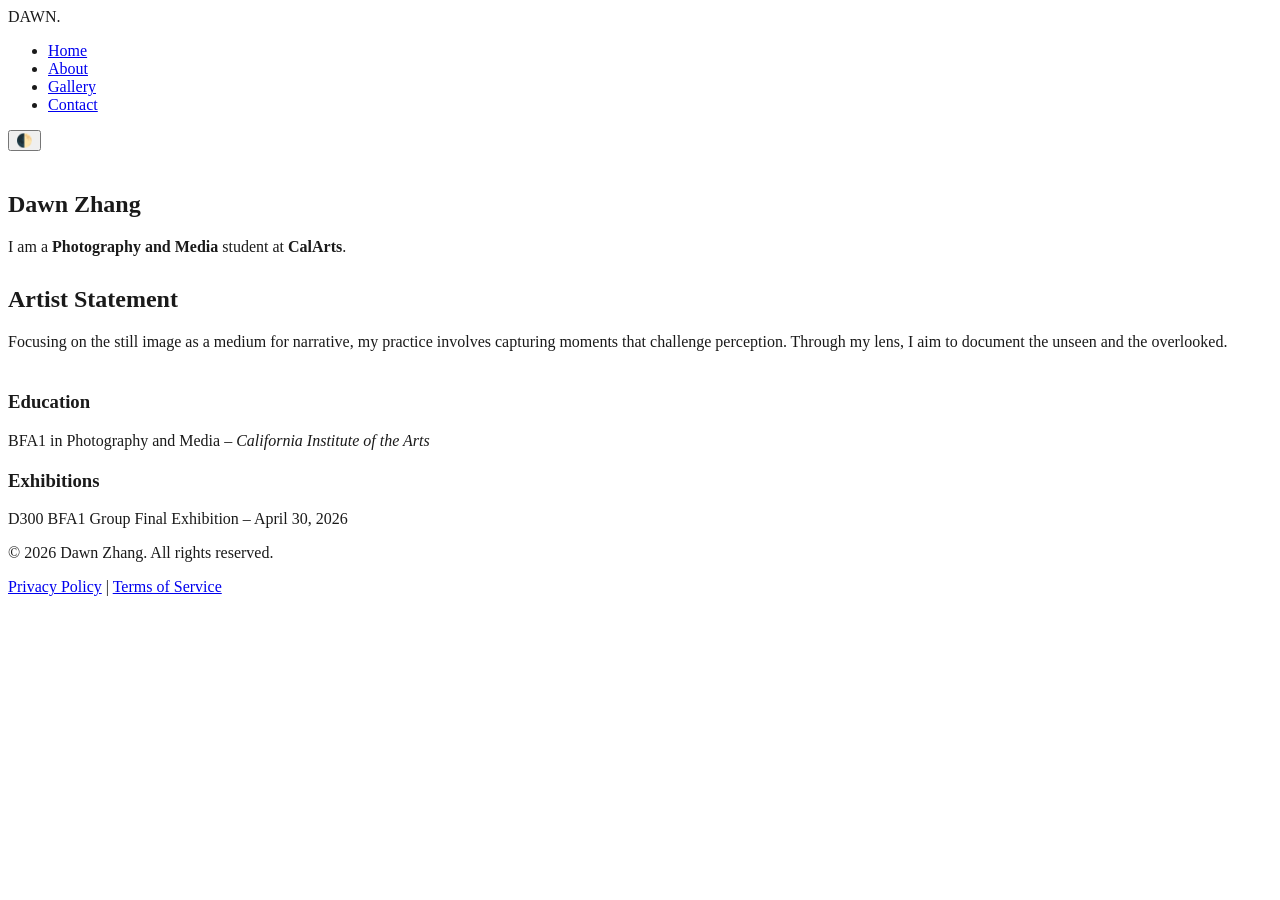
<file: about.html>
<!DOCTYPE html>
<html lang="en">
<head>
    <meta charset="UTF-8">
    <meta name="viewport" content="width=device-width, initial-scale=1.0">
    <title>About | Dawn Zhang</title>
    <script async src="https://www.googletagmanager.com/gtag/js?id=G-1BVMRGGPFY"></script>
<script>
  window.dataLayer = window.dataLayer || [];
  function gtag(){dataLayer.push(arguments);}
  gtag('js', new Date());

  gtag('config', 'G-1BVMRGGPFY');
</script>
    <link href="https://fonts.googleapis.com/css2?family=Inter:wght@300;400;700&display=swap" rel="stylesheet">
    <link rel="stylesheet" href="style.css">
</head>
<body>
    <header>
        <nav class="container">
            <div class="logo">DAWN.</div>
            <ul class="nav-links">
                <li><a href="index.html">Home</a></li>
                <li><a href="about.html" class="active">About</a></li>
                <li><a href="projects.html">Gallery</a></li>
                <li><a href="contact.html">Contact</a></li>
            </ul>
            <button id="theme-toggle">🌓</button>
        </nav>
    </header>

    <main class="container">
        <section class="about-intro" style="margin-top: 40px;">
            <h1>Dawn <span class="highlight">Zhang</span></h1>
            <p class="artist-statement">
                I am a <strong>Photography and Media</strong> student at <strong>CalArts</strong>. 
            </p>
        </section>

        <section class="bio" style="margin-top: 30px;">
            <h2>Artist Statement</h2>
            <p>Focusing on the still image as a medium for narrative, my practice involves capturing moments that challenge perception. Through my lens, I aim to document the unseen and the overlooked.</p>
            
            <h3 style="margin-top: 40px;">Education</h3>
            <p>BFA1 in Photography and Media – <em>California Institute of the Arts</em></p>
            
            <h3 style="margin-top: 20px;">Exhibitions</h3>
            <ul style="list-style: none; padding-left: 0;">
                <li>D300 BFA1 Group Final Exhibition – April 30, 2026</li>
            </ul>
        </section>
    </main>

    <footer>
        <div class="container">
            <p>© <span id="year">2026</span> Dawn Zhang. All rights reserved.</p>
            <nav class="footer-nav">
                <a href="privacy.html">Privacy Policy</a> | <a href="terms.html">Terms of Service</a>
            </nav>
        </div>
    </footer>

    <script>
    document.addEventListener('DOMContentLoaded', function() {
        const themeBtn = document.getElementById('theme-toggle');
        const body = document.body;


        if (localStorage.getItem('theme') === 'dark') {
            body.classList.add('dark-mode');
        }

     
        if (themeBtn) {
            themeBtn.onclick = function() {
                body.classList.toggle('dark-mode');
                if (body.classList.contains('dark-mode')) {
                    localStorage.setItem('theme', 'dark');
                } else {
                    localStorage.setItem('theme', 'light');
                }
            };
        }

       
        const yearSpan = document.getElementById('year');
        if (yearSpan) {
            yearSpan.textContent = new Date().getFullYear();
        }
    });
    </script>
</body>
</html>
</file>
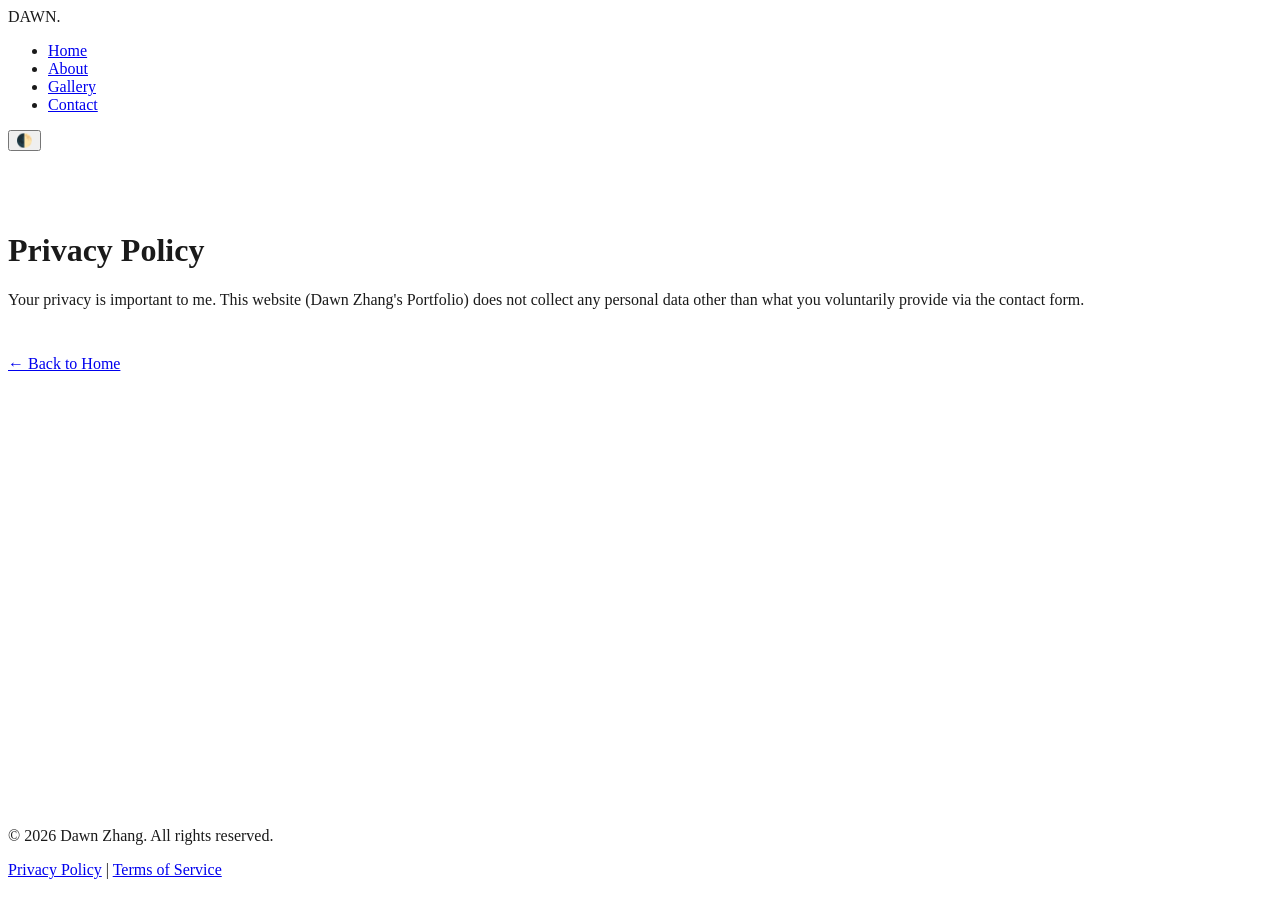
<file: privacy.html>
<!DOCTYPE html>
<html lang="en">
<head>
    <meta charset="UTF-8">
    <meta name="viewport" content="width=device-width, initial-scale=1.0">
    <title>Privacy Policy | Dawn Zhang</title>
    <script async src="https://www.googletagmanager.com/gtag/js?id=G-1BVMRGGPFY"></script>
<script>
  window.dataLayer = window.dataLayer || [];
  function gtag(){dataLayer.push(arguments);}
  gtag('js', new Date());

  gtag('config', 'G-1BVMRGGPFY');
</script>
    <link href="https://fonts.googleapis.com/css2?family=Inter:wght@300;400;700&display=swap" rel="stylesheet">
    <link rel="stylesheet" href="style.css">
</head>
<body>

    <header>
        <nav class="container">
            <div class="logo">DAWN.</div>
            <ul class="nav-links">
                <li><a href="index.html">Home</a></li>
                <li><a href="about.html">About</a></li>
                <li><a href="projects.html">Gallery</a></li>
                <li><a href="contact.html">Contact</a></li>
            </ul>
            <button id="theme-toggle">🌓</button>
        </nav>
    </header>

    <main class="container" style="padding: 60px 0; min-height: 60vh;">
        <h1>Privacy <span class="highlight">Policy</span></h1>
        
        <p style="margin-top: 20px;">Your privacy is important to me. This website (Dawn Zhang's Portfolio) does not collect any personal data other than what you voluntarily provide via the contact form.</p>
        
        <a href="index.html" class="btn btn-primary" style="margin-top: 30px; display: inline-block;">← Back to Home</a>
    </main>

    <footer>
        <div class="container">
            <p>© <span id="year">2026</span> Dawn Zhang. All rights reserved.</p>
            <nav class="footer-nav">
                <a href="privacy.html" class="active">Privacy Policy</a> | 
                <a href="terms.html">Terms of Service</a>
            </nav>
        </div>
    </footer>

    <script>
    document.addEventListener('DOMContentLoaded', function() {
        const themeBtn = document.getElementById('theme-toggle');

        if (localStorage.getItem('theme') === 'dark') {
            document.body.classList.add('dark-mode');
        }

        if (themeBtn) {
            themeBtn.onclick = function() {
                document.body.classList.toggle('dark-mode');
                if (document.body.classList.contains('dark-mode')) {
                    localStorage.setItem('theme', 'dark');
                } else {
                    localStorage.setItem('theme', 'light');
                }
            }
        }

      
        const yearSpan = document.getElementById('year');
        if (yearSpan) yearSpan.textContent = new Date().getFullYear();
    });
    </script>
</body>
</html>
</file>
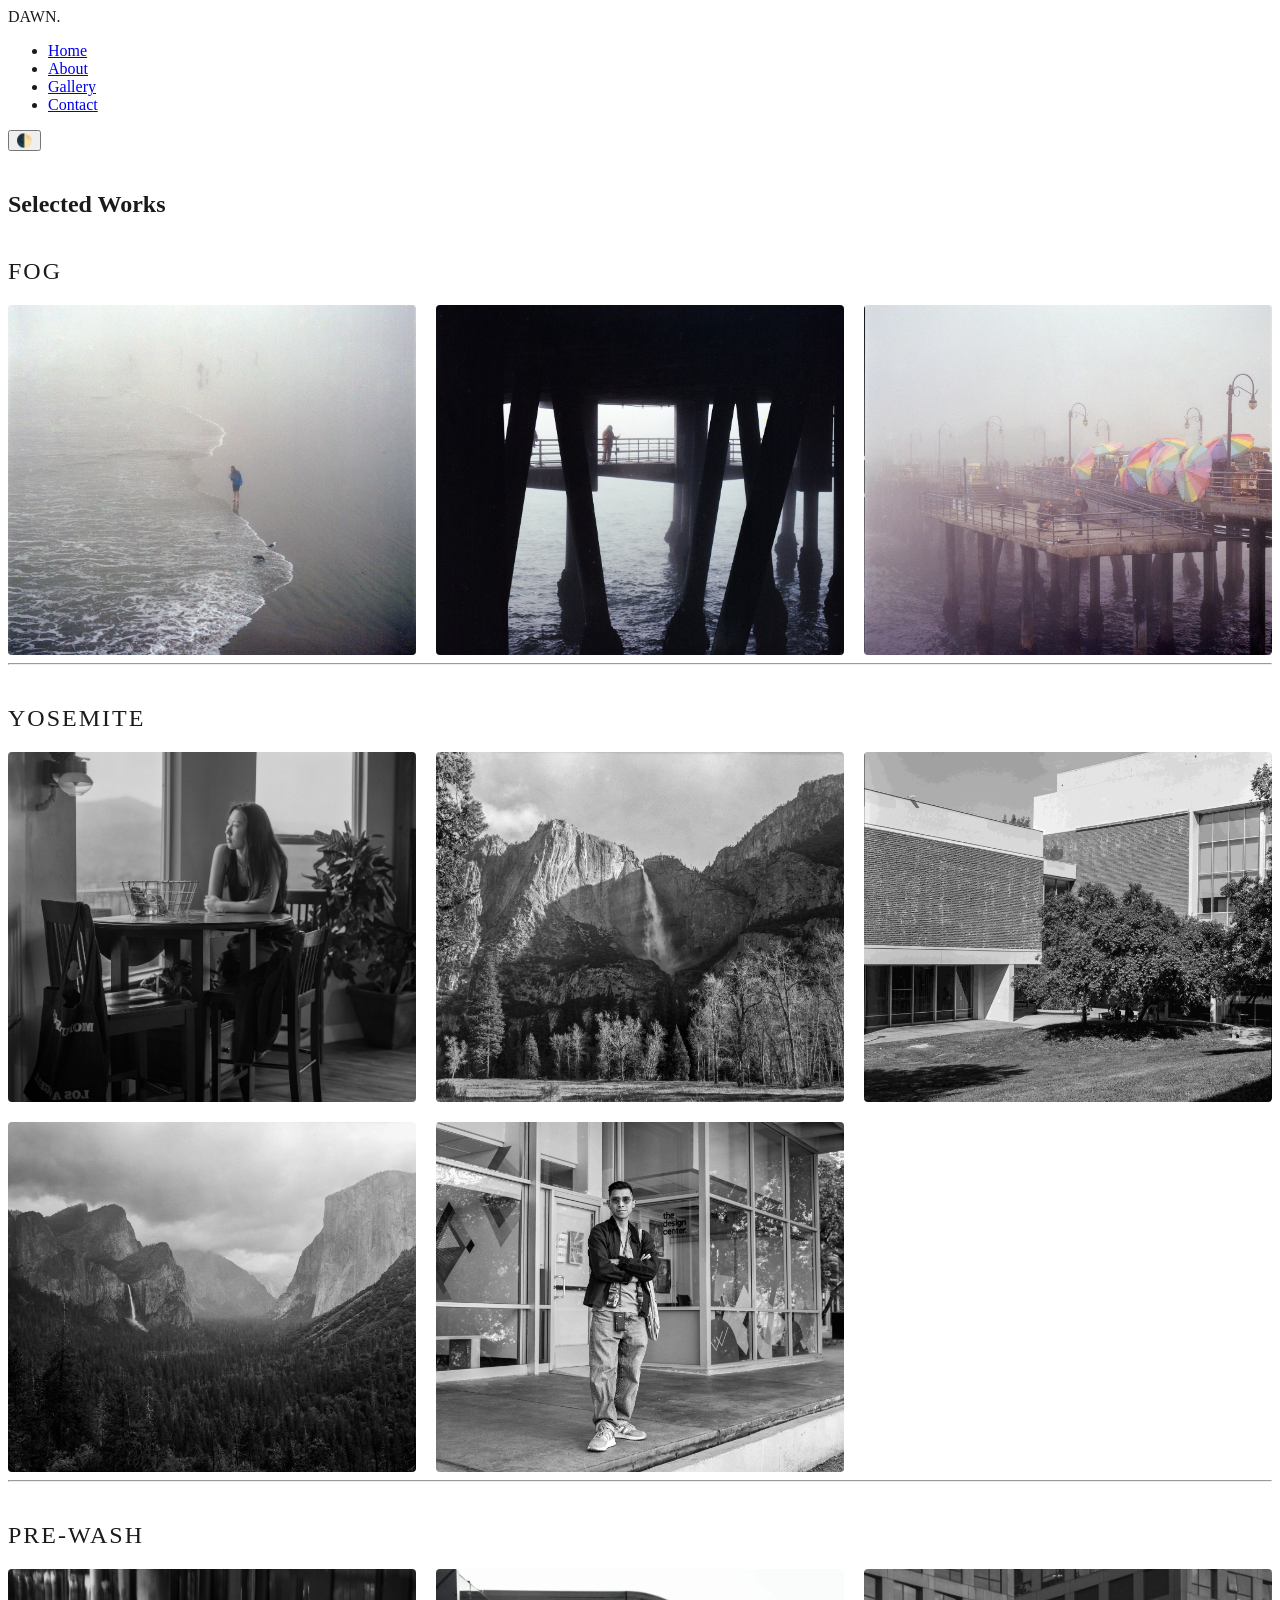
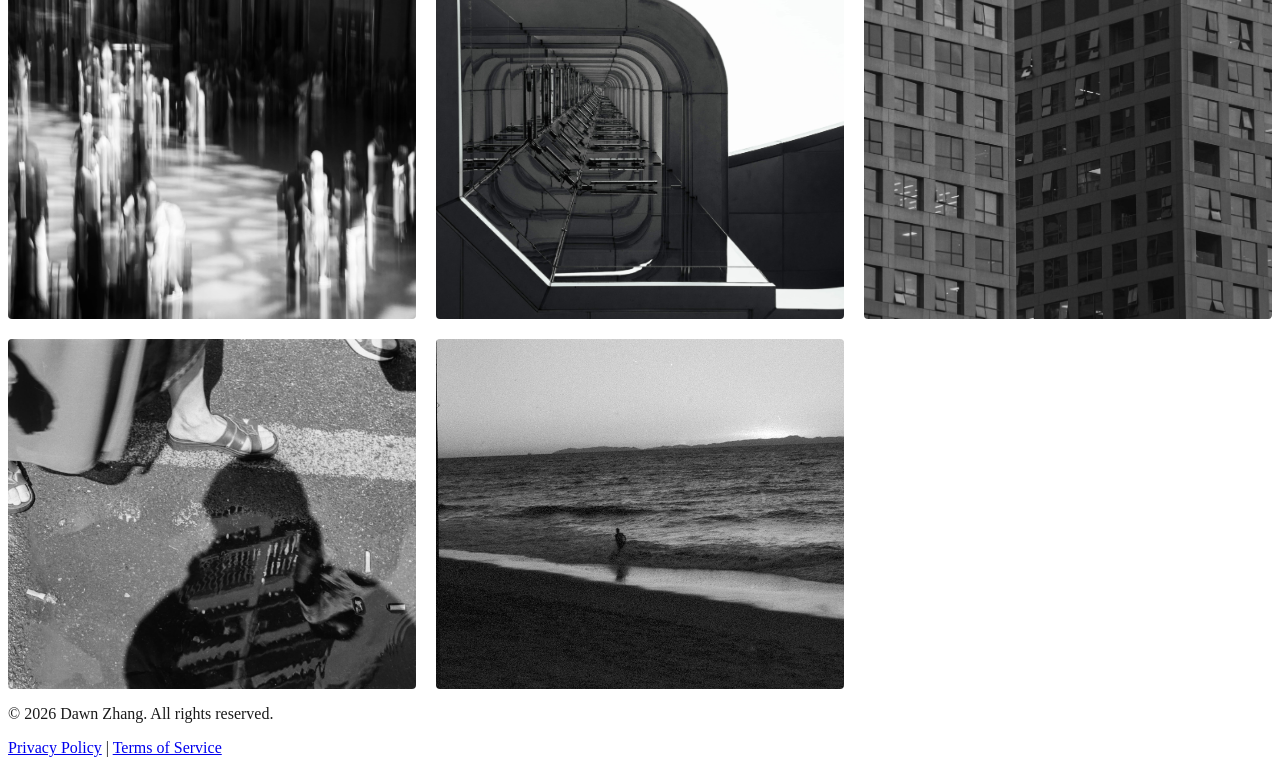
<file: projects.html>
<!DOCTYPE html>
<html lang="en">
<head>
    <meta charset="UTF-8">
    <meta name="viewport" content="width=device-width, initial-scale=1.0">
    <title>Gallery | Dawn Zhang</title>
    <script async src="https://www.googletagmanager.com/gtag/js?id=G-1BVMRGGPFY"></script>
    <script>
      window.dataLayer = window.dataLayer || [];
      function gtag(){dataLayer.push(arguments);}
      gtag('js', new Date());
      gtag('config', 'G-1BVMRGGPFY');
    </script>
    <link href="https://fonts.googleapis.com/css2?family=Inter:wght@300;400;700&display=swap" rel="stylesheet">
    <link rel="stylesheet" href="style.css">
  <style>
      
        .modal {
            overflow-y: auto !important; 
            background-color: rgba(0, 0, 0, 0.95) !important;
        }

        .modal-wrapper {
            display: flex;
            flex-direction: column;
            align-items: center;
            justify-content: center; 
           
            padding: 80px 20px 100px 20px; 
            box-sizing: border-box;
            min-height: 100%;
        }

        .modal-content {
           
            max-height: 55vh !important; 
            width: auto;
            max-width: 95%;
            object-fit: contain;
        }

        #caption-container {
            text-align: center;
            color: white;
            margin-top: 25px;
            width: 85%;
            max-width: 600px;
           
            padding-bottom: 50px; 
        }

        #modal-title {
            font-size: 1.5rem;
            margin: 0 0 10px 0;
            font-weight: 700;
            letter-spacing: 1px;
        }

        #modal-desc {
            font-size: 1rem;
            font-weight: 300;
            opacity: 0.9;
            line-height: 1.6;
        }
    </style>
</head>
<body>

    <header>
        <nav class="container">
            <div class="logo">DAWN.</div>
            <ul class="nav-links">
                <li><a href="index.html">Home</a></li>
                <li><a href="about.html">About</a></li>
                <li><a href="projects.html" class="active">Gallery</a></li>
                <li><a href="contact.html">Contact</a></li>
            </ul>
            <button id="theme-toggle">🌓</button>
        </nav>
    </header>

    <main class="container">
        <section class="gallery-header" style="margin: 40px 0;">
            <h1>Selected <span class="highlight">Works</span></h1>
        </section>

        <section class="project-section">
            <div class="project-meta">
                <h2>fog</h2>
            </div>
            <div class="photo-grid">
                <figure class="photo-item">
                    <img src="image7.jpg" alt="Fog series" data-title="Did you see anything?" data-desc="A figure dissolving into the fog, where sea and sky become indistingguishable">
                </figure>
                <figure class="photo-item">
                    <img src="image8.jpg" alt="Fog series" data-title="Fish day" data-desc="A figure suspended between light and structure, like a moment slipping into another reality">
                </figure>
                <figure class="photo-item">
                    <img src="image9.jpg" alt="Fog series" data-title="How was your day?" data-desc="In the fog, the world softens and disappears-only fragments of color remain">
                </figure>
            </div>
        </section>

        <hr class="section-divider">

        <section class="project-section">
            <div class="project-meta">
                <h2>Yosemite</h2>
            </div>
            <div class="photo-grid">
                <figure class="photo-item">
                    <img src="image10.jpg" alt="Yosemite" data-title="What do you think about this?" data-desc="Lost in thought">
                </figure>
                <figure class="photo-item">
                    <img src="image11.jpg" alt="Yosemite" data-title="Wet&Dry" data-desc="On a dry, heated afternoon, the air turned damp everything near the waterfall was covered in moisture">
                </figure>
                <figure class="photo-item">
                    <img src="image12.jpg" alt="Yosemite series" data-title="Class" data-desc="In a quiet corner of campus, the stillness of the space is shaped by light and shadow">
                </figure>
                <figure class="photo-item">
                    <img src="image13.jpg" alt="Yosemite series" data-title="Long time ago" data-desc="Across time, this landscape has remained the same seen by countless eyes, yet never the same twice">
                </figure>
                <figure class="photo-item">
                    <img src="image14.jpg" alt="Yosemite series" data-title="Rafael" data-desc="My instructor">
                </figure>
            </div>
        </section>

        <hr class="section-divider">

        <section class="project-section">
            <div class="project-meta">
                <h2>Pre-wash</h2>
            </div>
            <div class="photo-grid">
                <figure class="photo-item">
                    <img src="photo1.jpg" alt="Pre-wash series" data-title="King's Cross" data-desc="Figures drift though the space, dissolving into light and shadow">
                </figure>
                <figure class="photo-item">
                    <img src="photo2.jpg" alt="Pre-wash series" data-title="Endless system" data-desc="Lines converge into the distance, turning a functional structure into a visual abstraction">
                </figure>
                <figure class="photo-item">
                    <img src="photo3.jpg" alt="Pre-wash series" data-title="Constructed uniformity" data-desc="Uniformity exists only as an appearance, shaped by how we perceive it">
                </figure>
                <figure class="photo-item">
                    <img src="photo4.jpg" alt="Pre-wash series" data-title="Layered Presence" data-desc="The body dissolves into shadow and reflection, where identity becomes layered and uncertain">
                </figure>
                <figure class="photo-item">
                    <img src="photo5.jpg" alt="Pre-wash series" data-title="Alone in the Horizon" data-desc="At the edge of land and water, the figure stands between presence and disappearance">
                </figure>
            </div>
        </section>
    </main>

    <footer>
        <div class="container">
            <p>© <span id="year">2026</span> Dawn Zhang. All rights reserved.</p>
            <nav class="footer-nav">
                <a href="privacy.html">Privacy Policy</a> | <a href="terms.html">Terms of Service</a>
            </nav>
        </div>
    </footer>

    <div id="lightbox-modal" class="modal">
        <span class="close-btn">&times;</span>
        <div class="modal-wrapper">
            <img class="modal-content" id="enlarged-img">
            <div id="caption-container">
                <h2 id="modal-title"></h2>
                <p id="modal-desc"></p>
            </div>
        </div>
    </div>

    <script>
    document.addEventListener('DOMContentLoaded', function() {
     
        const themeBtn = document.getElementById('theme-toggle');
        const body = document.body;
        if (localStorage.getItem('theme') === 'dark') body.classList.add('dark-mode');
        if (themeBtn) {
            themeBtn.onclick = function() {
                body.classList.toggle('dark-mode');
                localStorage.setItem('theme', body.classList.contains('dark-mode') ? 'dark' : 'light');
            };
        }

     
        const yearSpan = document.getElementById('year');
        if (yearSpan) yearSpan.textContent = new Date().getFullYear();

      
        const modal = document.getElementById('lightbox-modal');
        const modalImg = document.getElementById('enlarged-img');
        const modalTitle = document.getElementById('modal-title');
        const modalDesc = document.getElementById('modal-desc');
        const closeBtn = document.querySelector('.close-btn');
        const galleryImages = document.querySelectorAll('.photo-item img');

        if (modal && modalImg && galleryImages.length > 0) {
            galleryImages.forEach(img => {
                img.style.cursor = 'pointer'; 
                img.onclick = function() {
                    modal.style.display = "block";
                    modalImg.src = this.src;
                    
                  
                    modalTitle.textContent = this.getAttribute('data-title') || "";
                    modalDesc.textContent = this.getAttribute('data-desc') || "";
                    
                    document.body.style.overflow = 'hidden'; 
                }
            });

            if (closeBtn) {
                closeBtn.onclick = function() {
                    modal.style.display = "none";
                    document.body.style.overflow = 'auto';
                }
            }

            modal.onclick = function(event) {
                if (event.target === modal || event.target.className === 'modal-wrapper') {
                    modal.style.display = "none";
                    document.body.style.overflow = 'auto';
                }
            }
        }
    });
    </script>
</body>
</html>
</file>
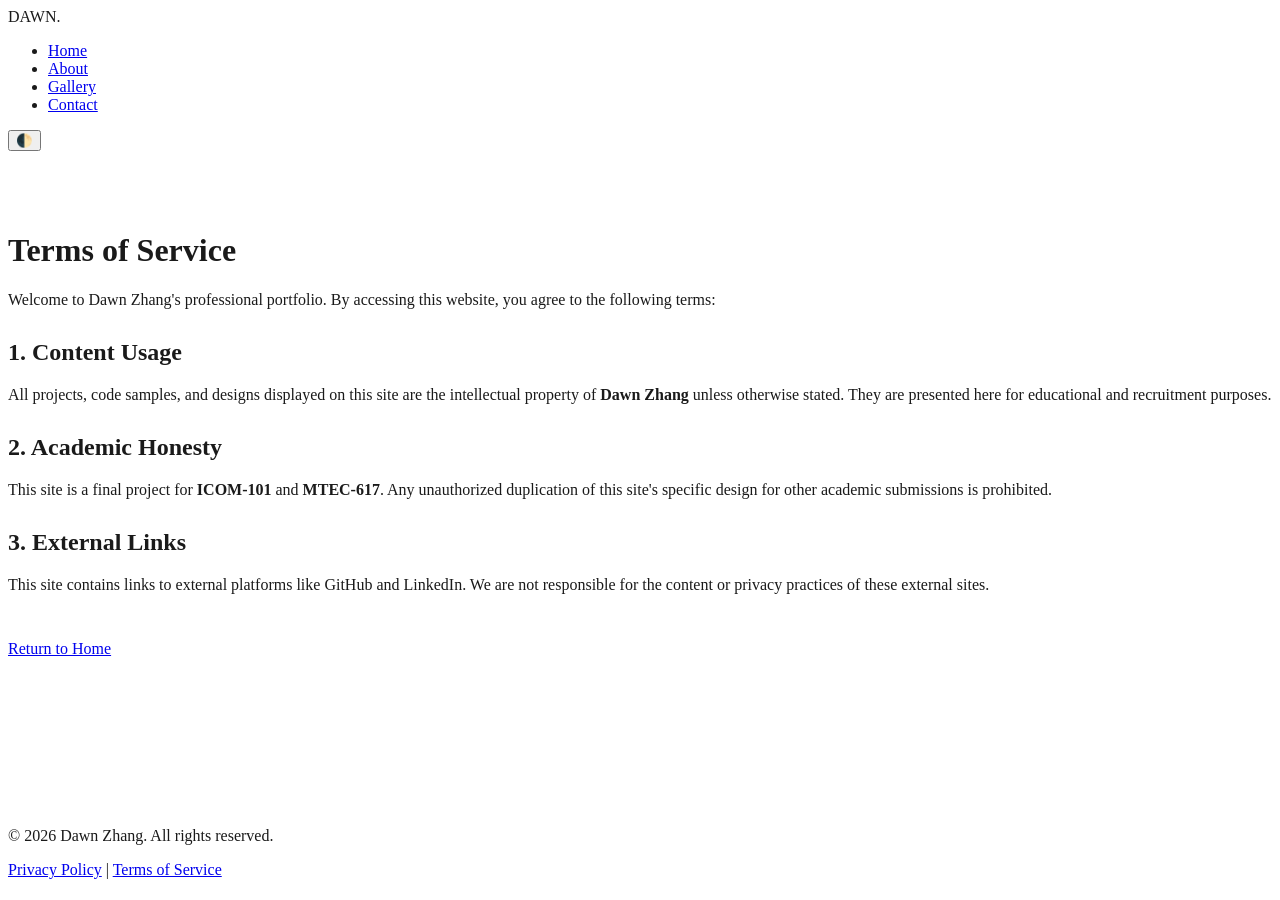
<file: terms.html>
<!DOCTYPE html>
<html lang="en">
<head>
    <meta charset="UTF-8">
    <meta name="viewport" content="width=device-width, initial-scale=1.0">
    <title>Terms of Service | Dawn Zhang</title>
    <script async src="https://www.googletagmanager.com/gtag/js?id=G-1BVMRGGPFY"></script>
<script>
  window.dataLayer = window.dataLayer || [];
  function gtag(){dataLayer.push(arguments);}
  gtag('js', new Date());

  gtag('config', 'G-1BVMRGGPFY');
</script>
    <link href="https://fonts.googleapis.com/css2?family=Inter:wght@300;400;700&display=swap" rel="stylesheet">
    <link rel="stylesheet" href="style.css">
</head>
<body>

    <header>
        <nav class="container">
            <div class="logo">DAWN.</div>
            <ul class="nav-links">
                <li><a href="index.html">Home</a></li>
                <li><a href="about.html">About</a></li>
                <li><a href="projects.html">Gallery</a></li>
                <li><a href="contact.html">Contact</a></li>
            </ul>
            <button id="theme-toggle">🌓</button>
        </nav>
    </header>

    <main class="container" style="padding: 60px 0; min-height: 60vh;">
        <h1>Terms of <span class="highlight">Service</span></h1>
        
        <p style="margin-top: 20px;">Welcome to Dawn Zhang's professional portfolio. By accessing this website, you agree to the following terms:</p>
        
        <h2 style="margin-top: 30px;">1. Content Usage</h2>
        <p>All projects, code samples, and designs displayed on this site are the intellectual property of <strong>Dawn Zhang</strong> unless otherwise stated. They are presented here for educational and recruitment purposes.</p>
        
        <h2 style="margin-top: 30px;">2. Academic Honesty</h2>
        <p>This site is a final project for <strong>ICOM-101</strong> and <strong>MTEC-617</strong>. Any unauthorized duplication of this site's specific design for other academic submissions is prohibited.</p>
        
        <h2 style="margin-top: 30px;">3. External Links</h2>
        <p>This site contains links to external platforms like GitHub and LinkedIn. We are not responsible for the content or privacy practices of these external sites.</p>
        
        <a href="index.html" class="btn btn-secondary" style="margin-top: 30px; display: inline-block;">Return to Home</a>
    </main>

    <footer>
        <div class="container">
            <p>© <span id="year">2026</span> Dawn Zhang. All rights reserved.</p>
            <nav class="footer-nav">
                <a href="privacy.html">Privacy Policy</a> | 
                <a href="terms.html" class="active">Terms of Service</a>
            </nav>
        </div>
    </footer>

    <script>
    document.addEventListener('DOMContentLoaded', function() {
        const themeBtn = document.getElementById('theme-toggle');
        const body = document.body;

       
        if (localStorage.getItem('theme') === 'dark') {
            body.classList.add('dark-mode');
        }

        if (themeBtn) {
            themeBtn.onclick = function() {
                body.classList.toggle('dark-mode');
                
                
                if (body.classList.contains('dark-mode')) {
                    localStorage.setItem('theme', 'dark');
                } else {
                    localStorage.setItem('theme', 'light');
                }
            }
        }


        if (yearSpan) yearSpan.textContent = new Date().getFullYear();
    });
    </script>
</body>
</html>
</file>
<file: style.css>
.contact-wrapper {
    display: grid;
    grid-template-columns: 1fr 1fr;
    gap: 4rem;
    margin-top: 3rem;
}

.form-group {
    margin-bottom: 1.5rem;
}

.form-group label {
    display: block;
    margin-bottom: 0.5rem;
    font-weight: bold;
}

.form-group input, .form-group textarea {
    width: 100%;
    padding: 0.8rem;
    border: 1px solid #ccc;
    border-radius: 5px;
    background: var(--card-bg);
    color: var(--text-color);
    font-family: inherit;
}

.map-container {
    border-radius: 12px;
    overflow: hidden;
    margin-bottom: 2rem;
    box-shadow: 0 4px 15px rgba(0,0,0,0.1);
}

.social-links a {
    color: var(--primary-color);
    text-decoration: none;
}


@media (max-width: 768px) {
    .contact-wrapper {
        grid-template-columns: 1fr;
    }
}


.photo-grid {
    display: grid;
   
    grid-template-columns: repeat(3, 1fr); 
    gap: 20px;
    margin-top: 20px;
}

.photo-item {
    margin: 0;
    overflow: hidden; 
    border-radius: 4px;
    background: #f4f4f4; 
}

.photo-item img {
    width: 100%;
    height: 350px; 
    object-fit: cover; 
    display: block;

    transition: transform 0.6s cubic-bezier(0.165, 0.84, 0.44, 1), opacity 0.3s ease;
}


.photo-item:hover img {
    transform: scale(1.1); 
    opacity: 0.9; 
}

.project-meta h2 {
    font-weight: 300;
    text-transform: uppercase;
    letter-spacing: 2px;
    margin: 40px 0 10px 0;
    font-size: 1.5rem;
}


@media (max-width: 900px) {
    .photo-grid {
        grid-template-columns: repeat(2, 1fr);
    }
}

@media (max-width: 600px) {
    .photo-grid {
        grid-template-columns: 1fr;
    }
}

.modal {
    display: none; 
    position: fixed; 
    z-index: 9999; 
    padding-top: 50px; 
    left: 0;
    top: 0;
    width: 100%; 
    height: 100%; 
    overflow: auto; 
    background-color: rgba(0,0,0,0.9); 
}


.modal-content {
    margin: auto;
    display: block;
    max-width: 90%; 
    max-height: 85vh; 
    border: 3px solid white; 
    border-radius: 4px;
    
    
    animation-name: zoomIn;
    animation-duration: 0.4s;
}


.close-btn {
    position: absolute;
    top: 20px;
    right: 35px;
    color: #f1f1f1;
    font-size: 60px;
    font-weight: bold;
    transition: 0.3s;
    cursor: pointer;
    z-index: 2001; 
}

.close-btn:hover,
.close-btn:focus {
    color: var(--primary-color); 
    text-decoration: none;
}


@keyframes zoomIn {
    from {transform: scale(0); opacity: 0;}
    to {transform: scale(1); opacity: 1;}
}


@media (max-width: 768px) {
    .modal-content {
        max-width: 95%;
        margin-top: 100px;
    }
    .close-btn {
        font-size: 50px;
        right: 20px;
        top: 10px;
    }
}

:root {
    --bg-color: #ffffff;
    --text-color: #1a1a1a;
    --card-bg: #f9f9f9;
    --highlight: #007aff; 
}

body.dark-mode {
    --bg-color: #121212;
    --text-color: #f0f0f0;
    --card-bg: #1e1e1e;
}

body {
    background-color: var(--bg-color);
    color: var(--text-color);
    transition: background-color 0.3s ease, color 0.3s ease; 
}

header, footer {
    background-color: var(--bg-color);
    border-color: var(--text-color);
}

.photo-item {
    background-color: var(--card-bg);
}

.project-meta h2 {
    color: var(--text-color);
}
</file>
